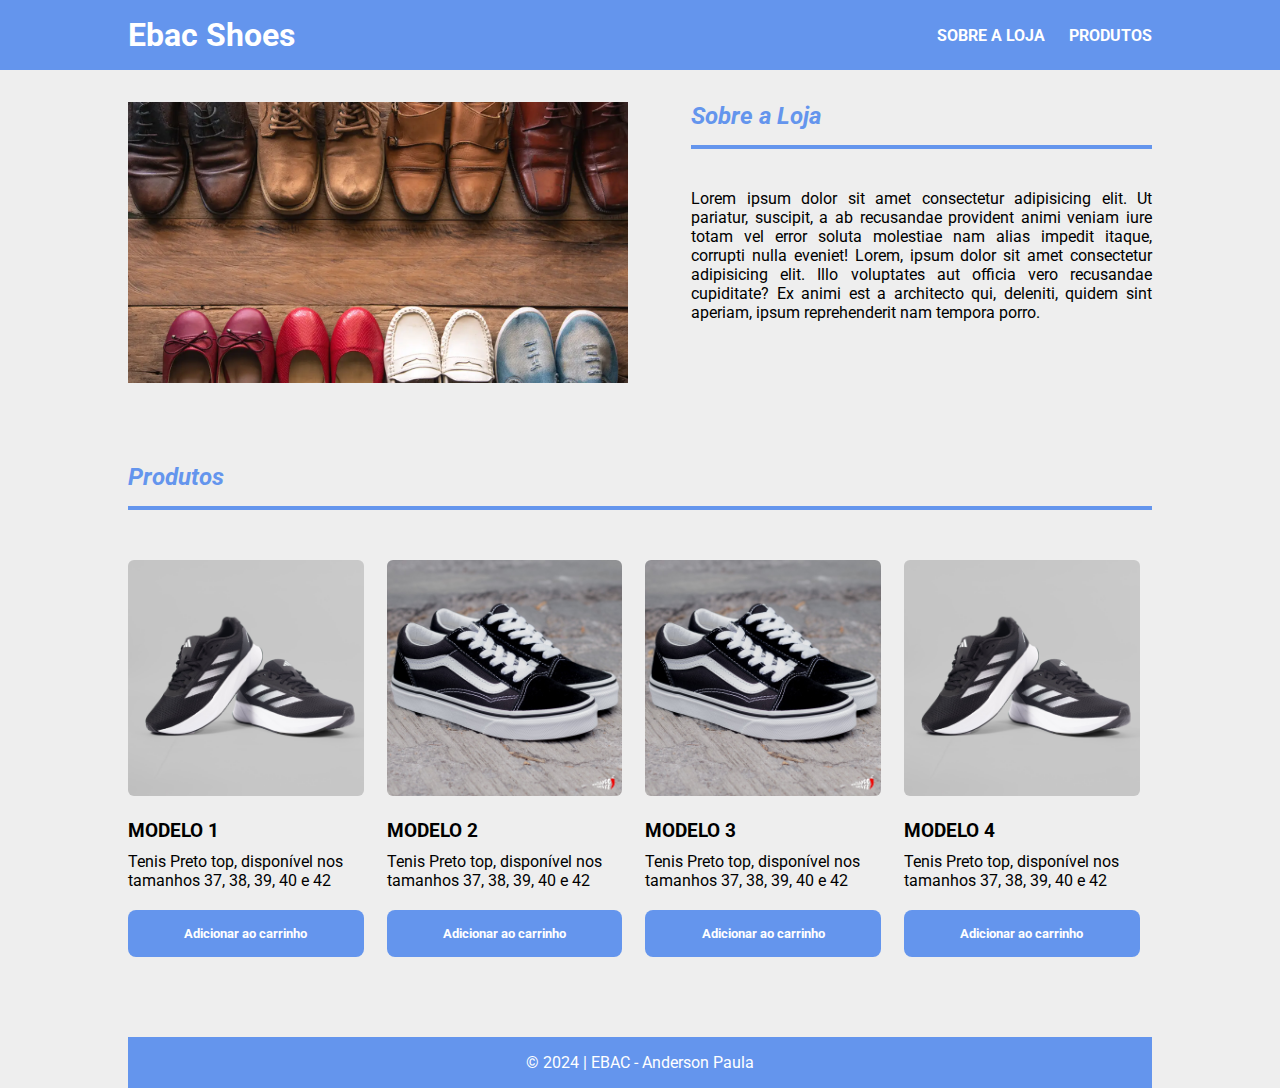
<file: index.html>
<!DOCTYPE html>
<html lang="pt-br">
<head>
    <meta charset="UTF-8">
    <meta name="viewport" content="width=device-width, initial-scale=1.0">
    <title>Shoe Store</title>
    <link rel="preconnect" href="https://fonts.googleapis.com">
    <link rel="preconnect" href="https://fonts.gstatic.com" crossorigin>
    <link href="https://fonts.googleapis.com/css2?family=Roboto:wght@400;700&display=swap" rel="stylesheet">
    <link rel="stylesheet" href="./main.css">
</head>
<body>
    <header>
        <div class="container">
            <h1>Ebac Shoes</h1>
            <nav>
                <ul class="menu">
                    <li>
                        <a href="#">Sobre a loja</a>
                    </li>
                    <li>
                        <a href="#">Produtos</a>
                    </li>
                </ul>
            </nav>
        </div>
    </header>

    <div class="container sobre-loja">
        <main>
            <section class="sobre" id="about">
                <img src="./assets/image/banner_01.webp" alt="sapatos diversos">
                <div class="container-about">
                    <article class="sobre-texto">
                        <h2>Sobre a Loja</h2>
                        <p>Lorem ipsum dolor sit amet consectetur adipisicing elit. Ut pariatur, suscipit, a ab recusandae provident animi veniam iure totam vel error soluta molestiae nam alias impedit itaque, corrupti nulla eveniet!
                            Lorem, ipsum dolor sit amet consectetur adipisicing elit. Illo voluptates aut officia vero recusandae cupiditate? Ex animi est a architecto qui, deleniti, quidem sint aperiam, ipsum reprehenderit nam tempora porro.
                        </p>
                    </article>
                </div>
            </section>

            <section class="produtos" id="produtos-shoes">
                <h2>Produtos</h2>
                <div class="container-produtos">
                    <article class="produto">
                        <img src="./assets/image/sapato_05.jpg" alt="sapato">
                        <h3>Modelo 1</h3>
                        <p>Tenis Preto top, disponível nos tamanhos 37, 38, 39, 40 e 42</p>
                        <button type="button">Adicionar ao carrinho</button>
                    </article>
                    <article class="produto">
                        <img src="./assets/image/sapato_03.jpg" alt="sapato">
                        <h3>Modelo 2</h3>
                        <p>Tenis Preto top, disponível nos tamanhos 37, 38, 39, 40 e 42</p>
                        <button type="button">Adicionar ao carrinho</button>
                    </article>
                    <article class="produto">
                        <img src="./assets/image/sapato_03.jpg" alt="sapato">
                        <h3>Modelo 3</h3>
                        <p>Tenis Preto top, disponível nos tamanhos 37, 38, 39, 40 e 42</p>
                        <button type="button">Adicionar ao carrinho</button>
                    </article>
                    <article class="produto">
                        <img src="./assets/image/sapato_05.jpg" alt="sapato">
                        <h3>Modelo 4</h3>
                        <p>Tenis Preto top, disponível nos tamanhos 37, 38, 39, 40 e 42</p>
                        <button type="button">Adicionar ao carrinho</button>
                    </article>
                </div>
            </section>
        </main>
    </div>

    <footer class="container">
        &copy; 2024 | EBAC - Anderson Paula
    </footer>
</body>
</html>
</file>
<file: main.css>
* {
    box-sizing: border-box;
    padding: 0;
    margin: 0;
    font-family: "Roboto", sans-serif;
}

body {
    background-color: #eeeeee;
}

.container {
    max-width: 1024px;
    width: 100%;
    margin: 0 auto;
}

header .container {
    display: flex;
    justify-content: space-between;
    align-items: center;
}

header {
    margin-bottom: 2rem;
    padding: 1rem 0;
    color: #fff;
    background-color: cornflowerblue;
}

nav ul {
    list-style: none;
}

nav ul li {
    display: inline;
    margin-right: 20px;
}

nav ul li:last-child {
    margin-right: 0;
}

nav ul li a {
    text-transform: uppercase;
    color: #fff;
    text-decoration: none;
    font-weight: bold;
}

.sobre  img {
    max-width: 500px;
    width: 100%;
}

.sobre-texto {
    width: 100%;
    text-align: center;
}

.sobre h2,
.produtos h2 {
    padding-bottom: 15px;
    border-bottom: 4px solid cornflowerblue;
    color: cornflowerblue;
    font-style: italic;
}

.sobre-texto p {
    margin-top: 40px;
    text-align: justify;
}

.container-produtos {
    display: grid;
    grid-template-columns: repeat(4, 24.25%);
    margin-top: 50px;
    column-gap: 1%;
}

.produto img {
    max-width: 95%;
    width: 100%;
    transition: transform 0.5s ease;
    border-radius: 6px;
}

.produto img:hover {
    transform: scale(1.1);
  }

.produtos {
    margin-top: 80px;
    width: 100%;
}

.produto h3 {
    margin-top: 20px;
    text-transform: uppercase;
}

.produto p {
    margin-top: 10px;
}

.produto button {
    margin-top: 20px;
    padding: 1rem;
    border-radius: 0.5rem;
    border: none;
    width: 95%;
    background-color: cornflowerblue;
    color: #fff;
    font-weight: bold;
    cursor: pointer;
    transition: all 0.3s ease-in-out;
}

.produto button:hover {
    background-color: blue;
}

footer {
    display: flex;
    justify-content: center;
    align-items: center;
    width: 100%;
    padding: 1rem;
    margin-bottom: 120px;
    background-color: cornflowerblue;
    color: #fff;
}

@media screen and (max-width: 640px) {
    .sobre-loja {
        display: block;
    }

    .container {
        max-width: 90%;
    }

    .sobre .container-about {
        display: block;
        
    }

    .sobre-texto {
        display: block;
        margin-top: 20px;
    }

    .sobre img {
        margin-right: 0px;
    }

    .produtos .container-produtos {
        display: block;
    }

    .produtos .container-produtos button {
        margin-bottom: 30px;
    }

    .produtos h2 {
        text-align: center;
    }

    .produtos .sobre-texto {
        margin-bottom: 32px;
    }

    header div.container {
        flex-direction: column;
    }

    .menu {
        margin-top: 15px;
    }
}


@media screen and (min-width: 641px) and (max-width: 1023px) {

    .container {
        max-width: 95%;
    }

    .sobre {
        display: grid;
        grid-template-columns: 100%;
    }

    .sobre-texto  {
        width: 100%;
        font-size: 1rem;
        margin-top: 30px;
    }

    .sobre img {
        max-width: 100%;
    }

    .sobre-texto h2 {
        text-align: start;
    }

    .container-produtos {
        grid-template-columns: repeat(2, 49%);
    }

    .produtos h2 {
        margin-bottom: 70px;
    }

    .produto button {
        margin-bottom: 40px;
    }

    footer {
        max-width: 100%;
    }
}

@media screen and (min-width: 1024px) {
    .sobre {
        display: grid;
        grid-template-columns: 55% 45%;
    }

    .produto button {
        margin-bottom: 80px;
    }

    .sobre-texto h2 {
        text-align: start;
    }
}
</file>
